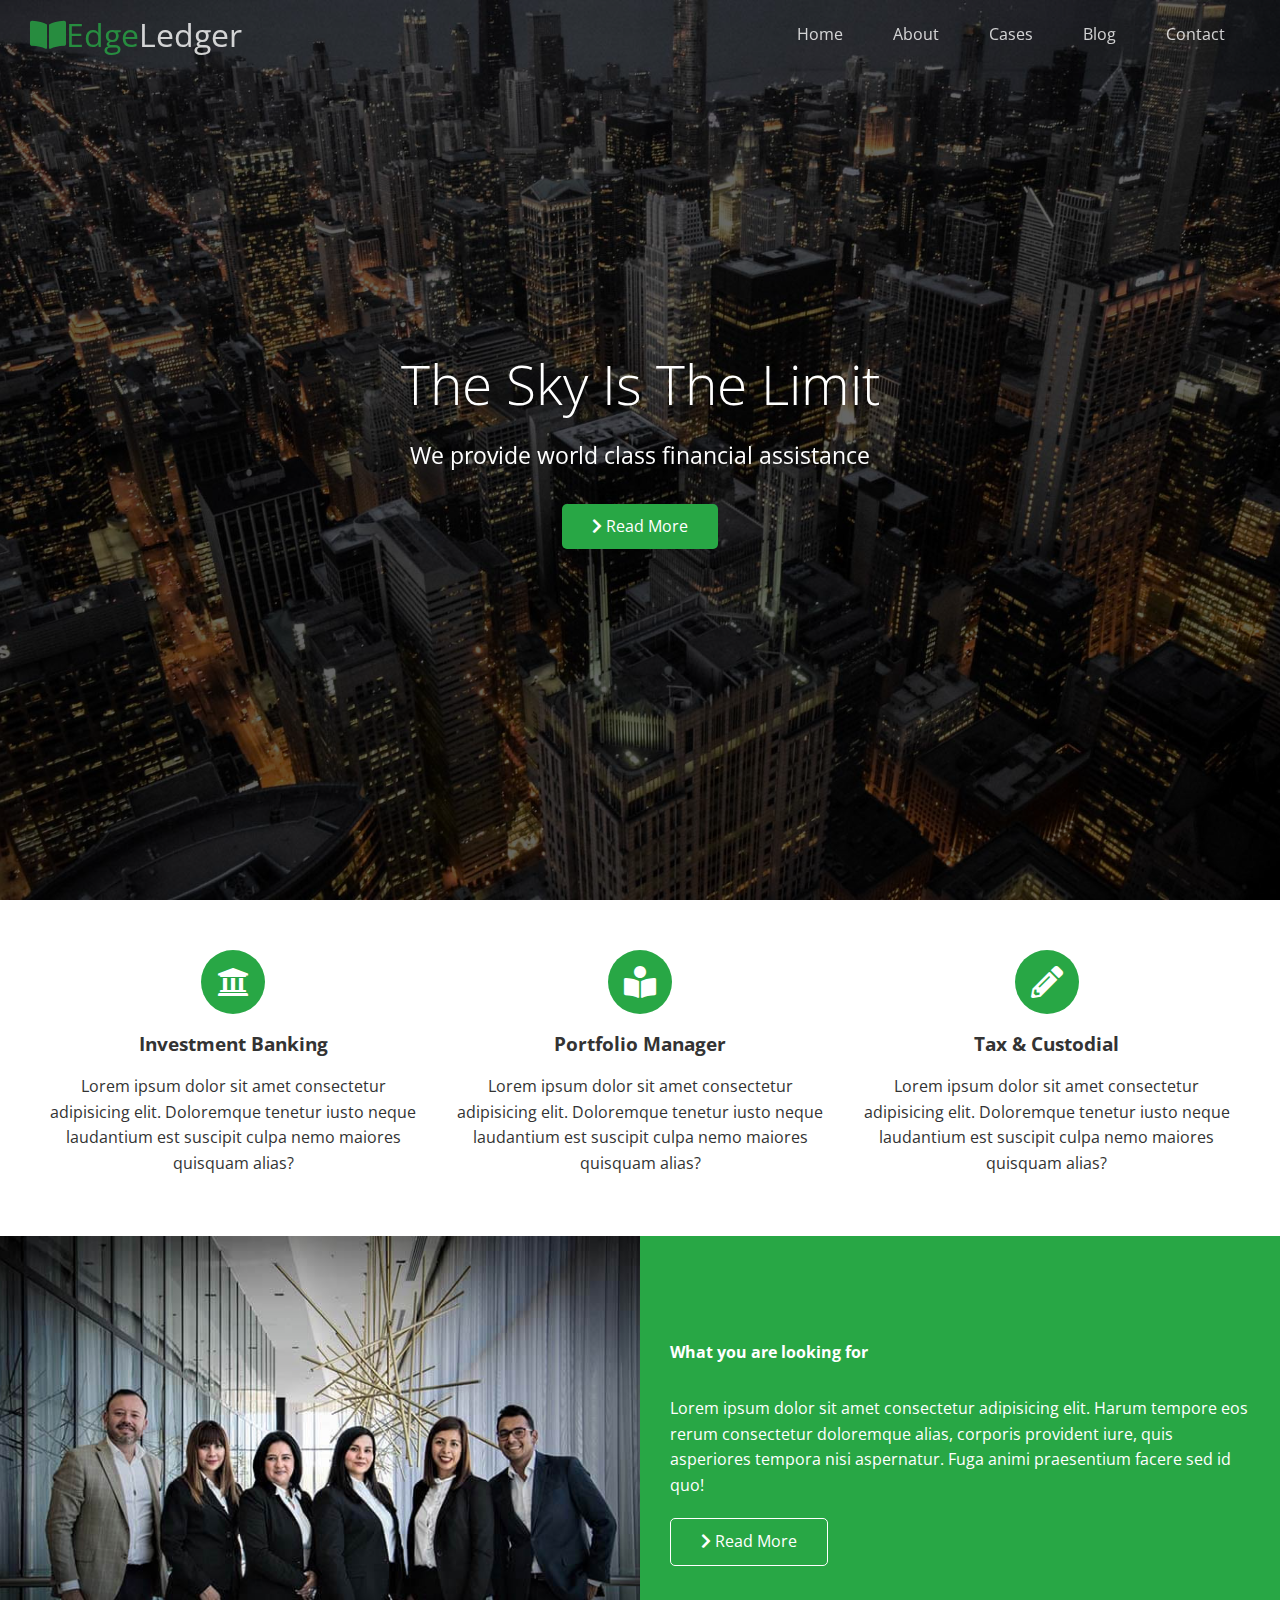
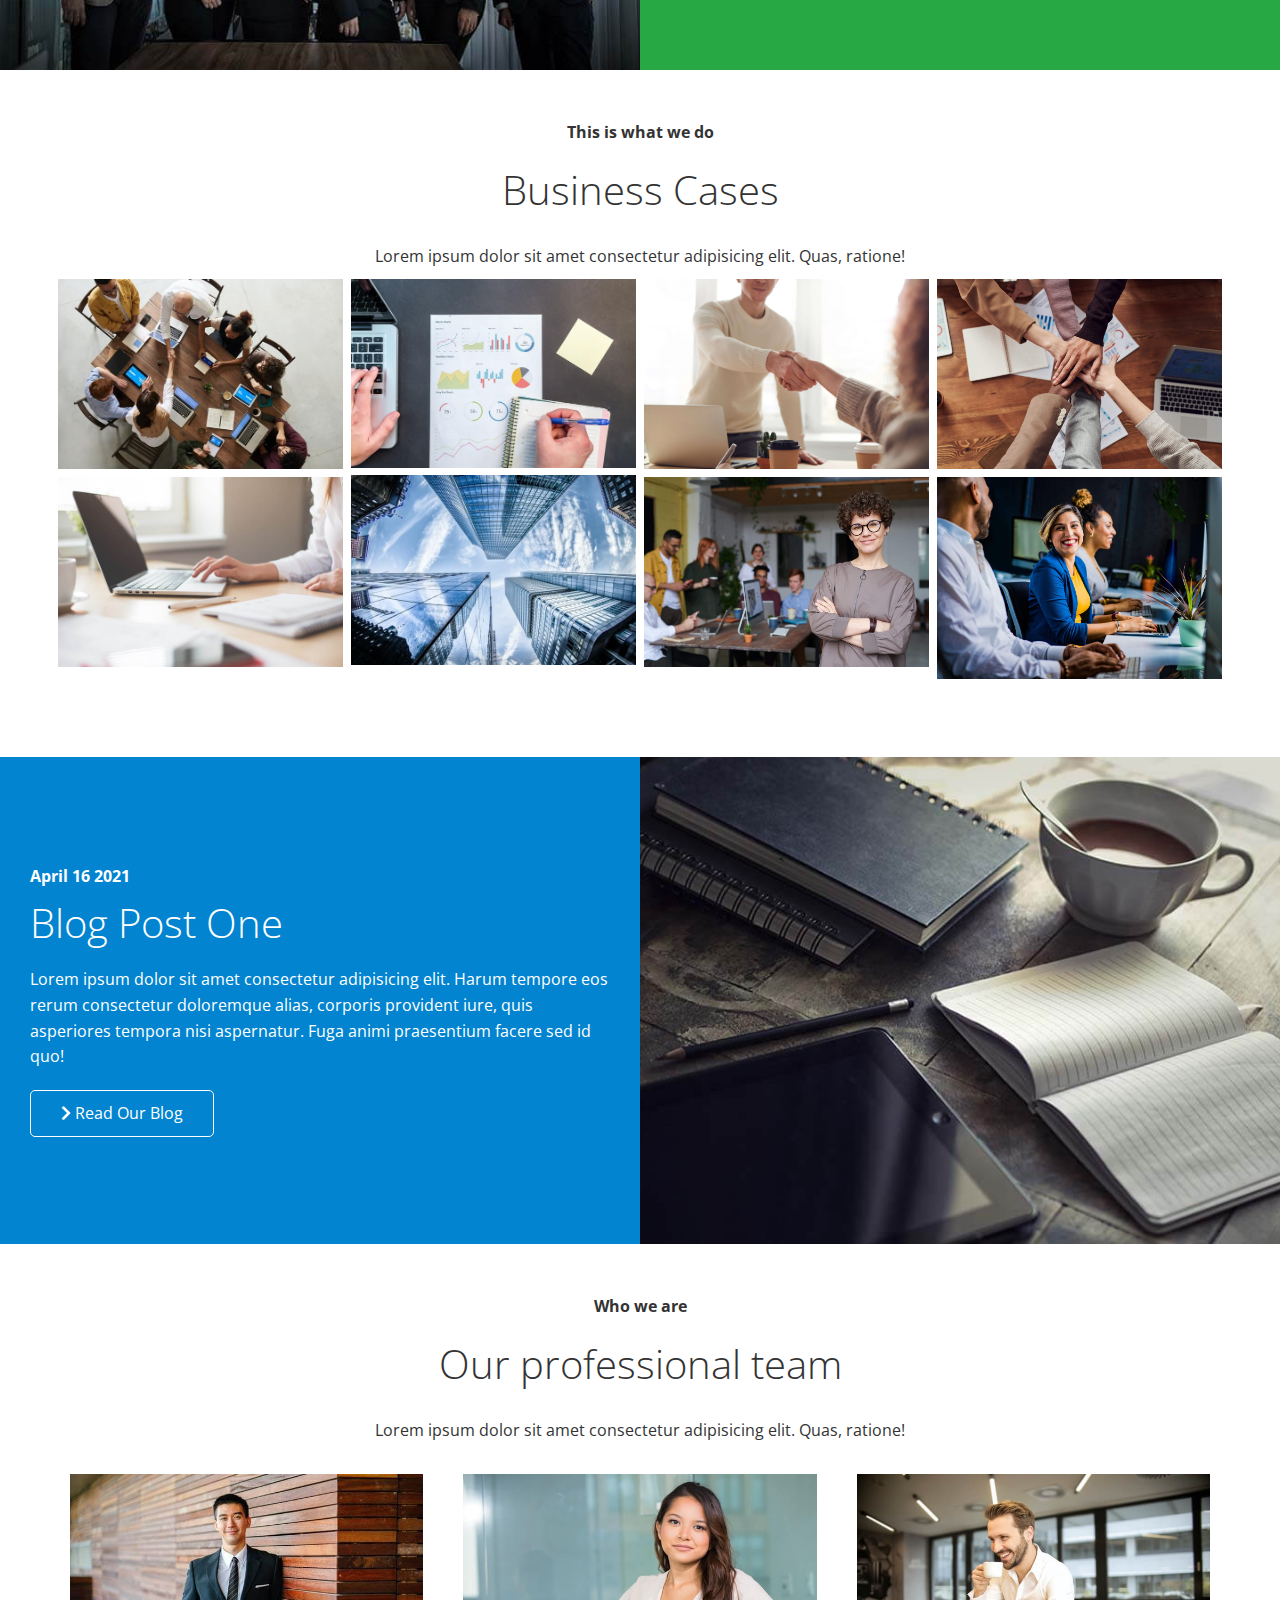
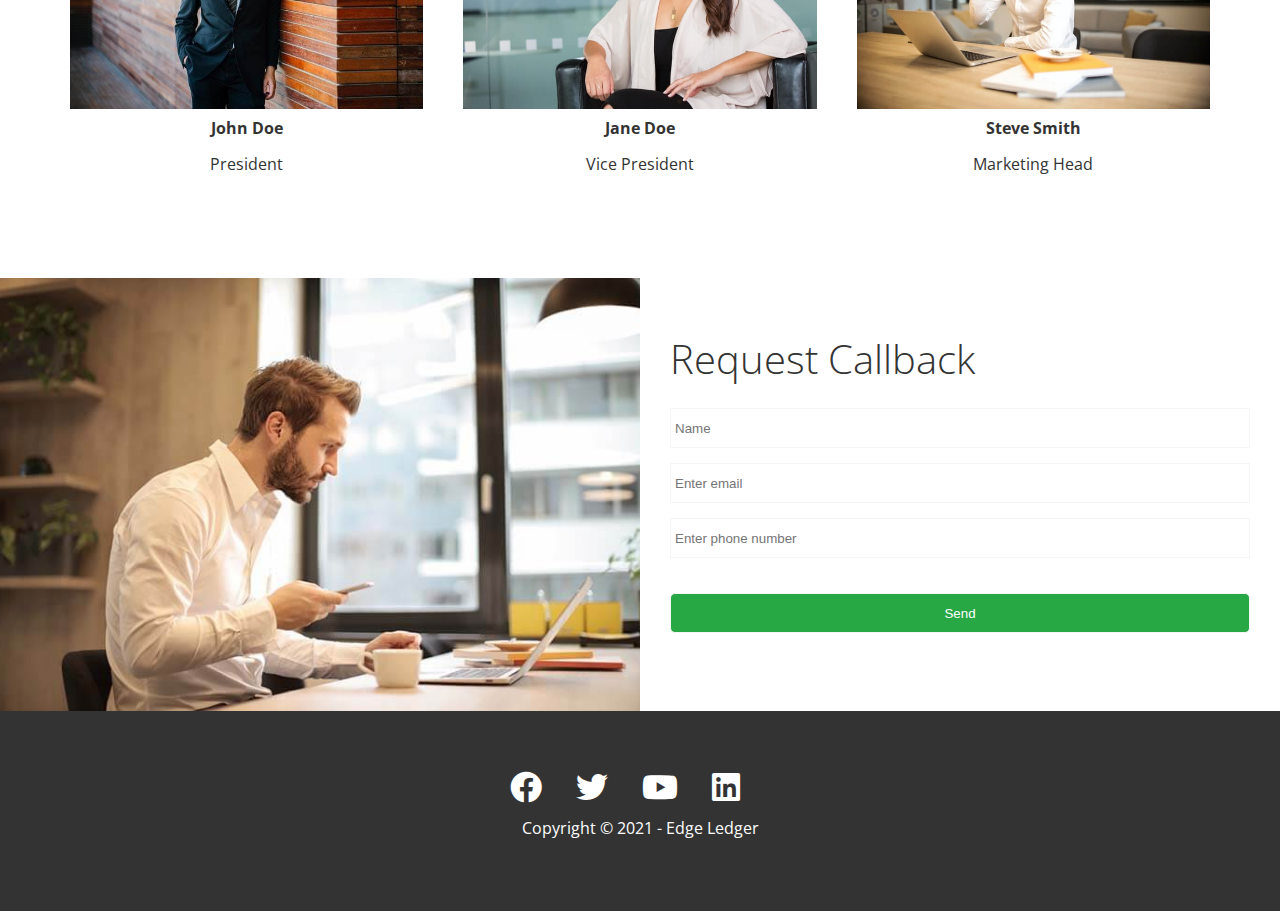
<file: index.html>
<!DOCTYPE html>
<html lang="en">

<head>
  <meta charset="UTF-8">
  <meta http-equiv="X-UA-Compatible" content="IE=edge">
  <meta name="viewport" content="width=device-width, initial-scale=1.0">
  <link rel="stylesheet" href="css/utilities.css">
  <link rel="stylesheet" href="css/style.css">
  <link rel="stylesheet" href="https://cdnjs.cloudflare.com/ajax/libs/font-awesome/5.15.4/css/all.min.css"
    integrity="sha512-1ycn6IcaQQ40/MKBW2W4Rhis/DbILU74C1vSrLJxCq57o941Ym01SwNsOMqvEBFlcgUa6xLiPY/NS5R+E6ztJQ=="
    crossorigin="anonymous" referrerpolicy="no-referrer" />
  <title>Welcome to EdgeLedger</title>
</head>

<body id="home">
  <header class="hero">
    <div id="navbar" class="navbar top">
      <h1 class="logo">
        <span class="text-primary"> <i class="fas fa-book-open"></i>Edge</span>Ledger
      </h1>
      <nav>
        <ul>
          <li><a href="#home">Home</a></li>
        </ul>
        <ul>
          <li><a href="#about">About</a></li>
        </ul>
        <ul>
          <li><a href="#cases">Cases</a></li>
        </ul>
        <ul>
          <li><a href="#blog">Blog</a></li>
        </ul>
        <ul>
          <li><a href="#contact">Contact</a></li>
        </ul>
      </nav>
    </div>

    <div class="content">
      <h1>The Sky Is The Limit</h1>
      <p>We provide world class financial assistance</p>
      <a href="#about" class="btn"><i class="fas fa-chevron-right"></i> Read More</a>
    </div>
  </header>

  <main>
    <!-- About: Icons-->
    <section id="about" class="icons bg-light">
      <div class="flex-items">
        <div>
          <i class="fas fa-university fa-2x"></i>
          <div>
            <h3>Investment Banking</h3>
            <p>Lorem ipsum dolor sit amet consectetur adipisicing elit. Doloremque tenetur iusto neque laudantium est
              suscipit culpa nemo maiores quisquam alias?
            </p>
          </div>
        </div>
        <div>
          <i class="fas fa-book-reader fa-2x"></i>
          <div>
            <h3>Portfolio Manager</h3>
            <p>Lorem ipsum dolor sit amet consectetur adipisicing elit. Doloremque tenetur iusto neque laudantium est
              suscipit culpa nemo maiores quisquam alias?
            </p>
          </div>
        </div>
        <div>
          <i class="fas fa-pencil-alt fa-2x"></i>
          <div>
            <h3>Tax & Custodial</h3>
            <p>Lorem ipsum dolor sit amet consectetur adipisicing elit. Doloremque tenetur iusto neque laudantium est
              suscipit culpa nemo maiores quisquam alias?
            </p>
          </div>
        </div>
      </div>
    </section>

    <!-- About: Solutions-->
    <section class="solutions flex-columns">
      <div class="row">
        <div class="column">
          <div class="column-1">
            <img src="images/home/people.jpg" alt="">
          </div>
        </div>
        <div class="column">
          <div class="column-2 bg-primary">
            <h4>What you are looking for</h4>
            <p>Lorem ipsum dolor sit amet consectetur adipisicing elit. Harum tempore eos rerum consectetur doloremque
              alias, corporis provident iure, quis asperiores tempora nisi aspernatur. Fuga animi praesentium facere sed
              id quo!
            </p>
            <a href="" class="btn btn-outline">
              <i class="fas fa-chevron-right"></i>
              Read More
            </a>
          </div>
        </div>
      </div>
    </section>

    <!-- Cases -->
    <section id="cases" class="cases flex-grid section-padding">
      <header class="section-header">
        <h4>This is what we do</h4>
        <h2>Business Cases</h2>
        <p>Lorem ipsum dolor sit amet consectetur adipisicing elit. Quas, ratione!</p>
        <div class="row">
          <div class="column">
            <img src="images/cases/cases1.jpg" alt="case-1">
            <img src="images/cases/cases2.jpg" alt="case-2">
          </div>
          <div class="column">
            <img src="images/cases/cases3.jpg" alt="case-3">
            <img src="images/cases/cases4.jpg" alt="case-4">
          </div>
          <div class="column">
            <img src="images/cases/cases5.jpg" alt="case-5">
            <img src="images/cases/cases6.jpg" alt="case-6">
          </div>
          <div class="column">
            <img src="images/cases/cases7.jpg" alt="case-7">
            <img src="images/cases/cases8.jpg" alt="case-8">
          </div>
        </div>
      </header>
    </section>

    <!-- Blog-->
    <section id="blog" class="blog flex-columns flex-reverse">
      <div class="row">
        <div class="column">
          <div class="column-1">
            <img src="images/home/blog.jpg" alt="blog">
          </div>
        </div>
        <div class="column">
          <div class="column-2 bg-secondary">
            <h4>April 16 2021</h4>
            <h2>Blog Post One</h2>
            <p>Lorem ipsum dolor sit amet consectetur adipisicing elit. Harum tempore eos rerum consectetur doloremque
              alias, corporis provident iure, quis asperiores tempora nisi aspernatur. Fuga animi praesentium facere sed
              id quo!
            </p>
            <a href="blog.html" class="btn btn-outline">
              <i class="fas fa-chevron-right"></i>
              Read Our Blog
            </a>
          </div>
        </div>
      </div>
    </section>
  </main>

  <!-- Teams -->
  <section class="team section-padding">
    <header class="section-header">
      <h4>Who we are</h4>
      <h2>Our professional team</h2>
      <p>Lorem ipsum dolor sit amet consectetur adipisicing elit. Quas, ratione!</p>

      <div class="flex-items">
        <div>
          <img src="images/team/person1.jpg" alt="person-1">
          <h4>John Doe</h4>
          <p>President</p>
        </div>
        <div>
          <img src="images/team/person2.jpg" alt="person-2">
          <h4>Jane Doe</h4>
          <p>Vice President</p>
        </div>
        <div>
          <img src="images/team/person3.jpg" alt="person-3">
          <h4>Steve Smith</h4>
          <p>Marketing Head</p>
        </div>
      </div>
    </header>
  </section>

  <!-- Contact -->
  <section id="contact" class="contact flex-columns">
    <div class="row">
      <div class="column">
        <div class="column-1">
          <img src="images/home/contact.jpg" alt="contact">
        </div>
      </div>
      <div class="column">
        <div class="column-2 bg-light">
          <h2>Request Callback</h2>
          <form class="callback-form" action="">
            <div class="form-control">
              <label for="name"></label>
              <input type="text" name="name" id="name" placeholder="Name">
            </div>
            <div class="form-control">
              <label for="email"></label>
              <input type="email" name="email" id="email" placeholder="Enter email">
            </div>
            <div class="form-control">
              <label for="phone"></label>
              <input type="text" name="name" id="name" placeholder="Enter phone number">
            </div>
            <input type="submit" value="Send" id="submit" class="btn">
          </form>

        </div>
      </div>
    </div>
  </section>
  </main>

  <footer class="footer bg-dark">
    <div class="social">
      <a href="#"><i class="fab fa-facebook fa-2x"></i></a>
      <a href="#"><i class="fab fa-twitter fa-2x"></i></a>
      <a href="#"><i class="fab fa-youtube fa-2x"></i></a>
      <a href="#"><i class="fab fa-linkedin fa-2x"></i></a>
    </div>
    <p>Copyright &copy; 2021 - Edge Ledger</p>
  </footer>

  <script src="https://cdnjs.cloudflare.com/ajax/libs/jquery/3.6.0/jquery.min.js"
    integrity="sha512-894YE6QWD5I59HgZOGReFYm4dnWc1Qt5NtvYSaNcOP+u1T9qYdvdihz0PPSiiqn/+/3e7Jo4EaG7TubfWGUrMQ=="
    crossorigin="anonymous" referrerpolicy="no-referrer"></script>

  <script>
    const navbar = document.getElementById('navbar');
    let scrolled = false;

    window.onscroll = function () {
      if (window.pageYOffset > 100) {
        navbar.classList.remove('top');
      } else {
        navbar.classList.add('top');
      }
    }

    // Select all links with hashes
    $('a[href*="#"]')
      // Remove links that don't actually link to anything
      .not('[href="#"]')
      .not('[href="#0"]')
      .click(function (event) {
        // On-page links
        if (
          location.pathname.replace(/^\//, '') == this.pathname.replace(/^\//, '')
          &&
          location.hostname == this.hostname
        ) {
          // Figure out element to scroll to
          var target = $(this.hash);
          target = target.length ? target : $('[name=' + this.hash.slice(1) + ']');
          // Does a scroll target exist?
          if (target.length) {
            // Only prevent default if animation is actually gonna happen
            event.preventDefault();
            $('html, body').animate({
              scrollTop: target.offset().top
            }, 1000, function () {
              // Callback after animation
              // Must change focus!
              var $target = $(target);
              $target.focus();
              if ($target.is(":focus")) { // Checking if the target was focused
                return false;
              } else {
                $target.attr('tabindex', '-1'); // Adding tabindex for elements not focusable
                $target.focus(); // Set focus again
              };
            });
          }
        }
      });

  </script>

</body>

</html>
</file>
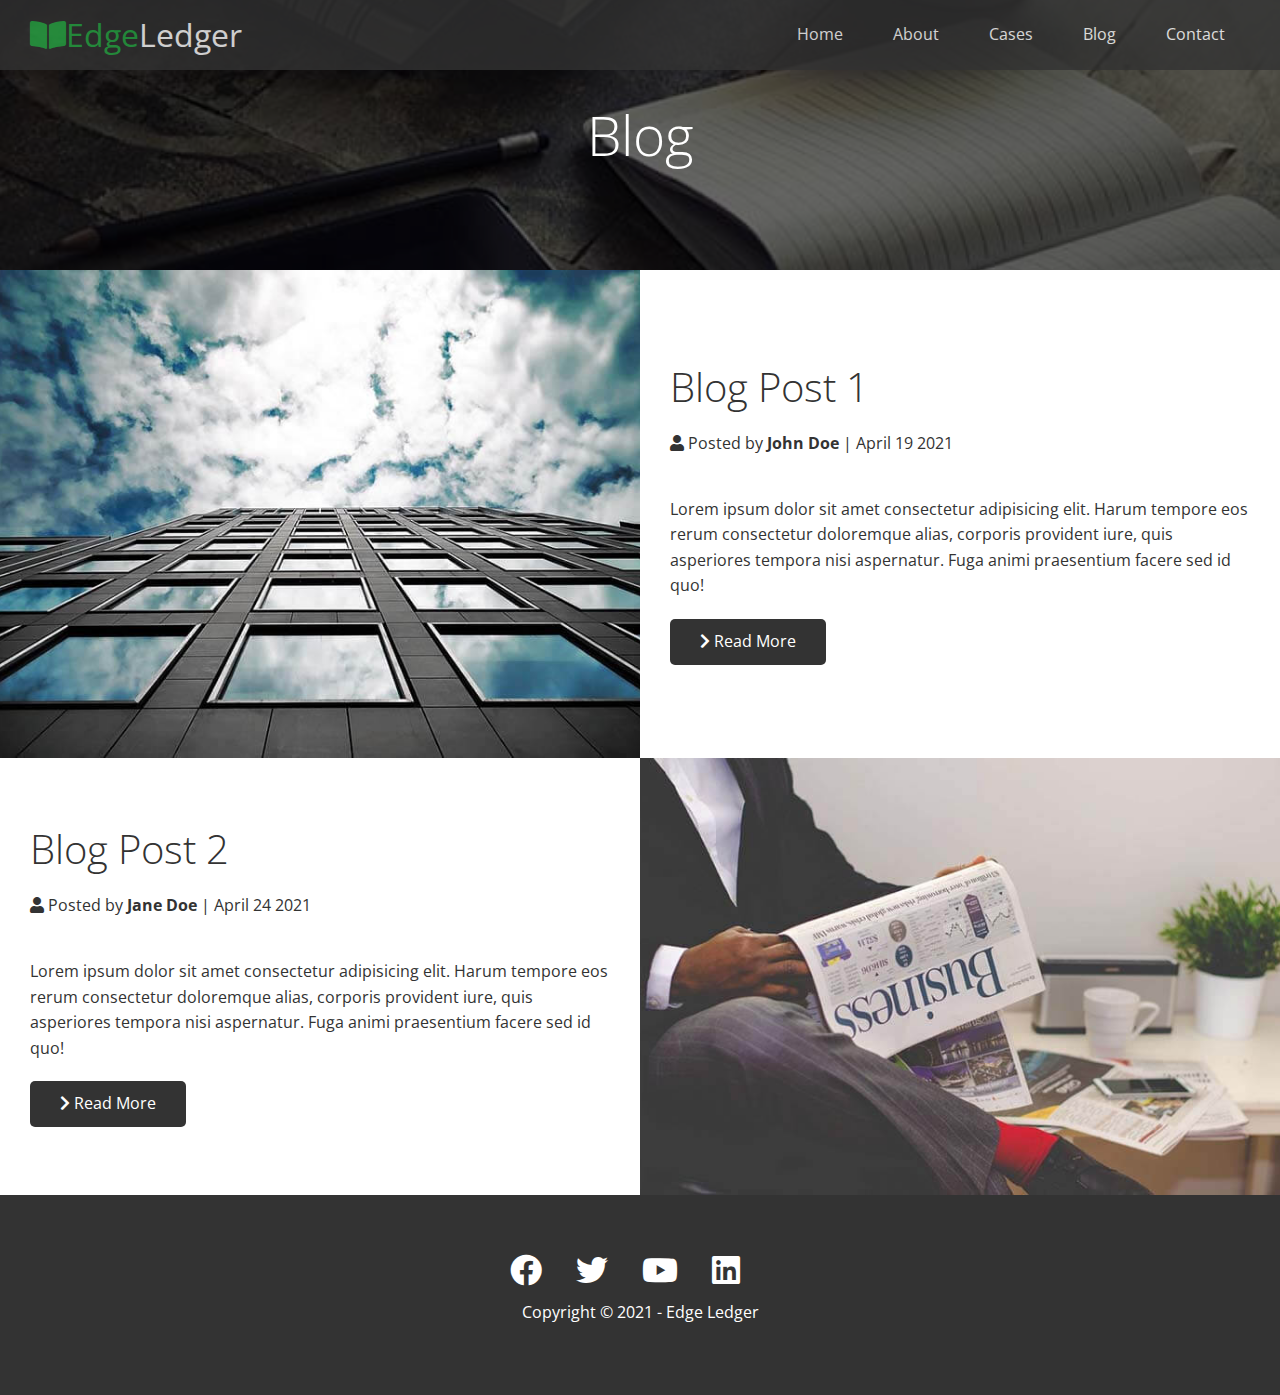
<file: blog.html>
<!DOCTYPE html>
<html lang="en">

<head>
  <meta charset="UTF-8">
  <meta http-equiv="X-UA-Compatible" content="IE=edge">
  <meta name="viewport" content="width=device-width, initial-scale=1.0">
  <link rel="stylesheet" href="css/utilities.css">
  <link rel="stylesheet" href="css/style.css">
  <link rel="stylesheet" href="https://cdnjs.cloudflare.com/ajax/libs/font-awesome/5.15.4/css/all.min.css"
    integrity="sha512-1ycn6IcaQQ40/MKBW2W4Rhis/DbILU74C1vSrLJxCq57o941Ym01SwNsOMqvEBFlcgUa6xLiPY/NS5R+E6ztJQ=="
    crossorigin="anonymous" referrerpolicy="no-referrer" />
  <title>Read Our Blog</title>
</head>

<body id="home">
  <header class="hero blog">
    <div id="navbar" class="navbar">
      <h1 class="logo">
        <span class="text-primary"> <i class="fas fa-book-open"></i>Edge</span>Ledger
      </h1>
      <nav>
        <ul>
          <li><a href="index.html">Home</a></li>
        </ul>
        <ul>
          <li><a href="index.html#about">About</a></li>
        </ul>
        <ul>
          <li><a href="index.html#cases">Cases</a></li>
        </ul>
        <ul>
          <li><a href="index.html#blog">Blog</a></li>
        </ul>
        <ul>
          <li><a href="index.html#contact">Contact</a></li>
        </ul>
      </nav>
    </div>

    <div class="content">
      <h1>Blog</h1>
    </div>
  </header>

  <main>
    <article class="flex-columns">
      <div class="row">
        <div class="column">
          <div class="column-1">
            <img src="images/blog/blog1.jpg" alt="">
          </div>
        </div>
        <div class="column">
          <div class="column-2 bg-light">
            <h2>Blog Post 1</h2>
            <p class="meta">
              <i class="fas fa-user"></i> Posted by <strong>John Doe</strong> | April 19 2021
            </p>
            <p>Lorem ipsum dolor sit amet consectetur adipisicing elit. Harum tempore eos rerum consectetur doloremque
              alias, corporis provident iure, quis asperiores tempora nisi aspernatur. Fuga animi praesentium facere sed
              id quo!
            </p>
            <a href="post-1.html" class="btn btn-dark">
              <i class="fas fa-chevron-right"></i>
              Read More
            </a>
          </div>
        </div>
    </article>

    <article class="flex-columns flex-reverse">
      <div class="row">
        <div class="column">
          <div class="column-1">
            <img src="images/blog/blog2.jpg" alt="">
          </div>
        </div>
        <div class="column">
          <div class="column-2 bg-light">
            <h2>Blog Post 2</h2>
            <p class="meta">
              <i class="fas fa-user"></i> Posted by <strong>Jane Doe</strong> | April 24 2021
            </p>
            <p>Lorem ipsum dolor sit amet consectetur adipisicing elit. Harum tempore eos rerum consectetur doloremque
              alias, corporis provident iure, quis asperiores tempora nisi aspernatur. Fuga animi praesentium facere
              sed
              id quo!
            </p>
            <a href="post-2.html" class="btn btn-dark">
              <i class="fas fa-chevron-right"></i>
              Read More
            </a>
          </div>
        </div>
    </article>

  </main>

  <footer class="footer bg-dark">
    <div class="social">
      <a href="#"><i class="fab fa-facebook fa-2x"></i></a>
      <a href="#"><i class="fab fa-twitter fa-2x"></i></a>
      <a href="#"><i class="fab fa-youtube fa-2x"></i></a>
      <a href="#"><i class="fab fa-linkedin fa-2x"></i></a>
    </div>
    <p>Copyright &copy; 2021 - Edge Ledger</p>
  </footer>

  <script>
    const navbar = document.getElementById('navbar');
    let scrolled = false;

    window.onscroll = function () {
      if (window.pageYOffset > 100) {
        navbar.classList.remove('top');
      } else {
        navbar.classList.add('top');
      }
    }

    // Select all links with hashes
    $('a[href*="#"]')
      // Remove links that don't actually link to anything
      .not('[href="#"]')
      .not('[href="#0"]')
      .click(function (event) {
        // On-page links
        if (
          location.pathname.replace(/^\//, '') == this.pathname.replace(/^\//, '')
          &&
          location.hostname == this.hostname
        ) {
          // Figure out element to scroll to
          var target = $(this.hash);
          target = target.length ? target : $('[name=' + this.hash.slice(1) + ']');
          // Does a scroll target exist?
          if (target.length) {
            // Only prevent default if animation is actually gonna happen
            event.preventDefault();
            $('html, body').animate({
              scrollTop: target.offset().top
            }, 1000, function () {
              // Callback after animation
              // Must change focus!
              var $target = $(target);
              $target.focus();
              if ($target.is(":focus")) { // Checking if the target was focused
                return false;
              } else {
                $target.attr('tabindex', '-1'); // Adding tabindex for elements not focusable
                $target.focus(); // Set focus again
              };
            });
          }
        }
      });

  </script>
</body>

</html>
</file>
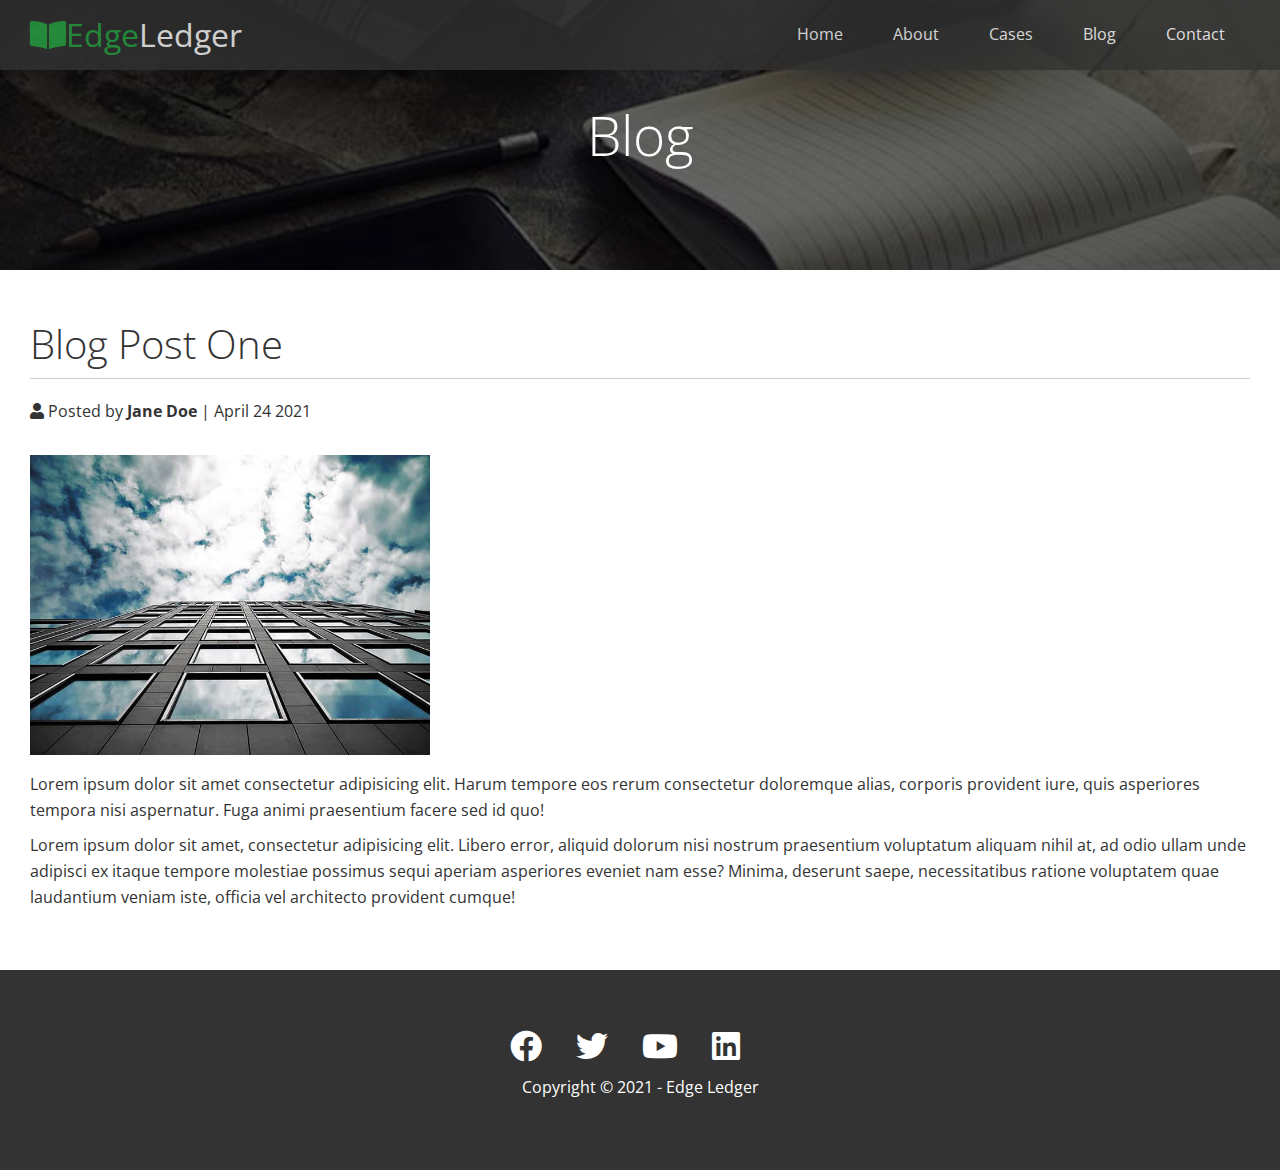
<file: post-1.html>
<!DOCTYPE html>
<html lang="en">

<head>
  <meta charset="UTF-8">
  <meta http-equiv="X-UA-Compatible" content="IE=edge">
  <meta name="viewport" content="width=device-width, initial-scale=1.0">
  <link rel="stylesheet" href="css/utilities.css">
  <link rel="stylesheet" href="css/style.css">
  <link rel="stylesheet" href="https://cdnjs.cloudflare.com/ajax/libs/font-awesome/5.15.4/css/all.min.css"
    integrity="sha512-1ycn6IcaQQ40/MKBW2W4Rhis/DbILU74C1vSrLJxCq57o941Ym01SwNsOMqvEBFlcgUa6xLiPY/NS5R+E6ztJQ=="
    crossorigin="anonymous" referrerpolicy="no-referrer" />
  <title>Post</title>
</head>

<body id="home">
  <header class="hero blog">
    <div id="navbar" class="navbar">
      <h1 class="logo">
        <span class="text-primary"> <i class="fas fa-book-open"></i>Edge</span>Ledger
      </h1>
      <nav>
        <ul>
          <li><a href="index.html">Home</a></li>
        </ul>
        <ul>
          <li><a href="index.html#about">About</a></li>
        </ul>
        <ul>
          <li><a href="index.html#cases">Cases</a></li>
        </ul>
        <ul>
          <li><a href="index.html#blog">Blog</a></li>
        </ul>
        <ul>
          <li><a href="index.html#contact">Contact</a></li>
        </ul>
      </nav>
    </div>

    <div class="content">
      <h1>Blog</h1>
    </div>
  </header>

  <main>
    <section class="post">
      <h2>Blog Post One</h2>
      <p class="meta">
        <i class="fas fa-user"></i> Posted by <strong>Jane Doe</strong> | April 24 2021
      </p>
      <img src="./images/blog/blog1.jpg" alt="blog-1">
      <p>Lorem ipsum dolor sit amet consectetur adipisicing elit. Harum tempore eos rerum consectetur doloremque
        alias, corporis provident iure, quis asperiores tempora nisi aspernatur. Fuga animi praesentium facere
        sed
        id quo!
      </p>
      <p>Lorem ipsum dolor sit amet, consectetur adipisicing elit. Libero error, aliquid dolorum nisi nostrum
        praesentium voluptatum aliquam nihil at, ad odio ullam unde adipisci ex itaque tempore molestiae possimus sequi
        aperiam asperiores eveniet nam esse? Minima, deserunt saepe, necessitatibus ratione voluptatem quae laudantium
        veniam iste, officia vel architecto provident cumque!</p>
    </section>

  </main>

  <footer class="footer bg-dark">
    <div class="social">
      <a href="#"><i class="fab fa-facebook fa-2x"></i></a>
      <a href="#"><i class="fab fa-twitter fa-2x"></i></a>
      <a href="#"><i class="fab fa-youtube fa-2x"></i></a>
      <a href="#"><i class="fab fa-linkedin fa-2x"></i></a>
    </div>
    <p>Copyright &copy; 2021 - Edge Ledger</p>
  </footer>

  <script>
    const navbar = document.getElementById('navbar');
    let scrolled = false;

    window.onscroll = function () {
      if (window.pageYOffset > 100) {
        navbar.classList.remove('top');
      } else {
        navbar.classList.add('top');
      }
    }

    // Select all links with hashes
    $('a[href*="#"]')
      // Remove links that don't actually link to anything
      .not('[href="#"]')
      .not('[href="#0"]')
      .click(function (event) {
        // On-page links
        if (
          location.pathname.replace(/^\//, '') == this.pathname.replace(/^\//, '')
          &&
          location.hostname == this.hostname
        ) {
          // Figure out element to scroll to
          var target = $(this.hash);
          target = target.length ? target : $('[name=' + this.hash.slice(1) + ']');
          // Does a scroll target exist?
          if (target.length) {
            // Only prevent default if animation is actually gonna happen
            event.preventDefault();
            $('html, body').animate({
              scrollTop: target.offset().top
            }, 1000, function () {
              // Callback after animation
              // Must change focus!
              var $target = $(target);
              $target.focus();
              if ($target.is(":focus")) { // Checking if the target was focused
                return false;
              } else {
                $target.attr('tabindex', '-1'); // Adding tabindex for elements not focusable
                $target.focus(); // Set focus again
              };
            });
          }
        }
      });

  </script>
</body>

</html>
</file>
<file: css/utilities.css>
/* Text Colors */
:root {
  --green: #28a745;
  --blue: #0284d0;
}

.text-primary {
  color: var(--green);
}

.text-secondary {
  color: var(--blue);
}

/* Buttons & Backgrounds */
.btn {
  cursor: pointer;
  display: inline-block;
  padding: 10px 30px;
  color: #fff;
  background: var(--green);
  border: none;
  border-radius: 5px;
}

.btn:hover {
  opacity: 0.9;
}

.btn-primary, .bg-primary {
  background: var(--green);
  color: #fff;
}

.btn-secondary, .bg-secondary {
  background: var(--blue);
  color: #fff;
}

.btn-dark, .bg-dark {
  background: #333;
  color: #fff;
}

.btn-light, .bg-light {
  background: #fff;
  color: #333;
}

.btn-outline {
  background: transparent;
  border: 1px solid #fff;
}

/* Flex Items */
.flex-items {
  display: flex;
  text-align: center;
  justify-content: center;
  align-items: center;
  height: 100%;
}

.flex-items > div {
  padding: 20px;
}

/* Flex columns */
.flex-columns.flex-reverse .row,
.flex-columns .row.flex-reverse {
  flex-direction: row-reverse;
}




.flex-columns .row {
  display: flex;
  flex-direction: row;
  flex-wrap: wrap;
  width: 100%;
}

.flex-columns .column {
  display: flex;
  flex-direction: column;
  flex: 1;
  width: 100%;
}

.flex-columns .column .column-1,
.flex-columns .column .column-2 {
  height: 100%;
}

.flex-columns img {
  width: 100%;
  height: 100%;
  object-fit: cover;
}

.flex-columns .column-2 {
  display: flex;
  flex-direction: column;
  align-items: flex-start;
  justify-content: center;
  padding: 30px;
}

.flex-columns h2 {
  font-size: 40px;
}

.flex-columns h4 {
  margin-bottom: 10px;
}

.flex-columns p {
  margin: 20px 0;
}

/* Section Header */
.section-header {
  padding: 30px;
  display: flex;
  flex-direction: column;
  align-items: center;
  justify-content: center;
  text-align: center; 
}

.section-header h2 {
  font-size: 40px;
  margin: 20px 0;
}

.section-padding {
  padding: 20px 20px 40px;
}

/* Flex Grid */

.flex-grid .row {
  display: flex;
  flex-wrap: wrap;
  padding: 0 4px;
}

.flex-grid .column {
  flex: 25%;
  max-width: 25%;
  padding: 0 4px;
}
</file>
<file: css/style.css>
@import url('https://fonts.googleapis.com/css2?family=Open+Sans:wght@300;400&display=swap');

:root {
  --green: #28a745;
  --blue: #0284d0;
}

/* Base Styles */

* {
  margin: 0;
  padding: 0;
  box-sizing: border-box;
}

body {
  font-family: 'Open Sans', sans-serif;
  background: #fff;
  color: #333;
  line-height: 1.6;
}

ul {
  list-style: none;
}

a {
  color: #333;
  text-decoration: none;
}

h1, h2 {
  font-weight: 300;
  line-height: 1.2;
}

p {
  margin: 10px 0;
}

img {
  width: 100%;
}

/* Navbar */

.navbar {
  display: flex;
  align-items: center;
  justify-content: space-between;
  background-color: #333;
  color: #fff;
  opacity: 0.8;
  width: 100%;
  height: 70px;
  position: fixed;
  top: 0;
  padding: 0 30px;
  transition: 0.5s ease-in;
}

.navbar.top {
  background: transparent;
}

.navbar a {
  color: #fff;
  padding: 10px 20px;
  margin: 0 5px;
}

.navbar a:hover {
  border-bottom: var(--green) 2px solid ;
}

.navbar .logo {
  font-weight: 400;
}

nav {
  display: flex;
}

/* Header */
.hero {
  background: url(../images/home/showcase.jpg) no-repeat center center/cover;
  height: 100vh;
  position: relative;
  color: #fff;
}

.hero.blog {
  background: url('../images/home/blog.jpg') no-repeat center center/cover;
  height: 30vh;
}

.hero .content {
  display: flex;
  flex-direction: column;
  align-items: center;
  justify-content: center;
  text-align: center;
  height: 100%;
  padding: 0 20px;
}

.hero .content h1 {
  font-size: 55px;
}

.hero .content p {
  font-size: 23px;
  max-width: 600px;
  margin: 20px 0 30px;
}

.hero::before {
  content: '';
  position: absolute;
  top: 0;
  left: 0;
  width: 100%;
  height: 100%;
  background: rgba(0,0,0,0.6);
}

.hero * {
  z-index: 10;
}

/* Icons */
.icons {
  padding: 30px;
}

.icons h3 {
  font-weight: bold;
  margin-bottom: 15px;
}

.icons i {
  background-color: var(--green);
  color: #fff;
  padding: 1rem;
  border-radius: 50%;
  margin-bottom: 15px;
}

.cases img:hover {
  opacity: 0.7;
}

/* Callback form */
.callback-form {
  width: 100%;
  padding: 20px 0;
}

.callback-form label {
  display: block;
  margin-bottom: 5px;
}

.callback-form .form-control {
  margin-bottom: 15px;
}

.callback-form input {
  width: 100%;
  padding: 4px;
  height: 40px;
  border: 1px #f5f5f5 solid;
}

.callback-form input:focus {
  outline-color: #333;
}

.callback-form .btn {
  padding: 12px 0;
  margin-top: 20px;
}

/* Post */
.post {
  padding: 50px 30px;
}

.post h2 {
  font-size: 40px;
  margin-bottom: 20px;
  padding-bottom: 10px;
  border-bottom: #ccc solid 1px;
}

.post .meta {
  margin-bottom: 30px;
}

.post img {
  width: 400px;
}

/* Footer */
.footer {
  display: flex;
  flex-direction: column;
  align-items: center;
  text-align: center;
  justify-content: center;
  height: 200px;
}

.footer a {
  color: #fff;
}

.footer a:hover {
  color: var(--green);
}

.footer .social > * {
  margin-right: 30px;
}

/* Mobile */
@media(max-width: 768px) {
  .navbar {
    flex-direction: column;
    height: 120px;
    padding: 20px;
  }

  .navbar a {
    padding: 10px 10px;
    margin: 0 3px;
  }

  .flex-items {
    flex-direction: column;
  }

  .flex-columns .column, .flex-grid .column {
    flex: 100%;
    max-width: 100%;
  }

  .team img {
    width: 90%;
  }

}
</file>
